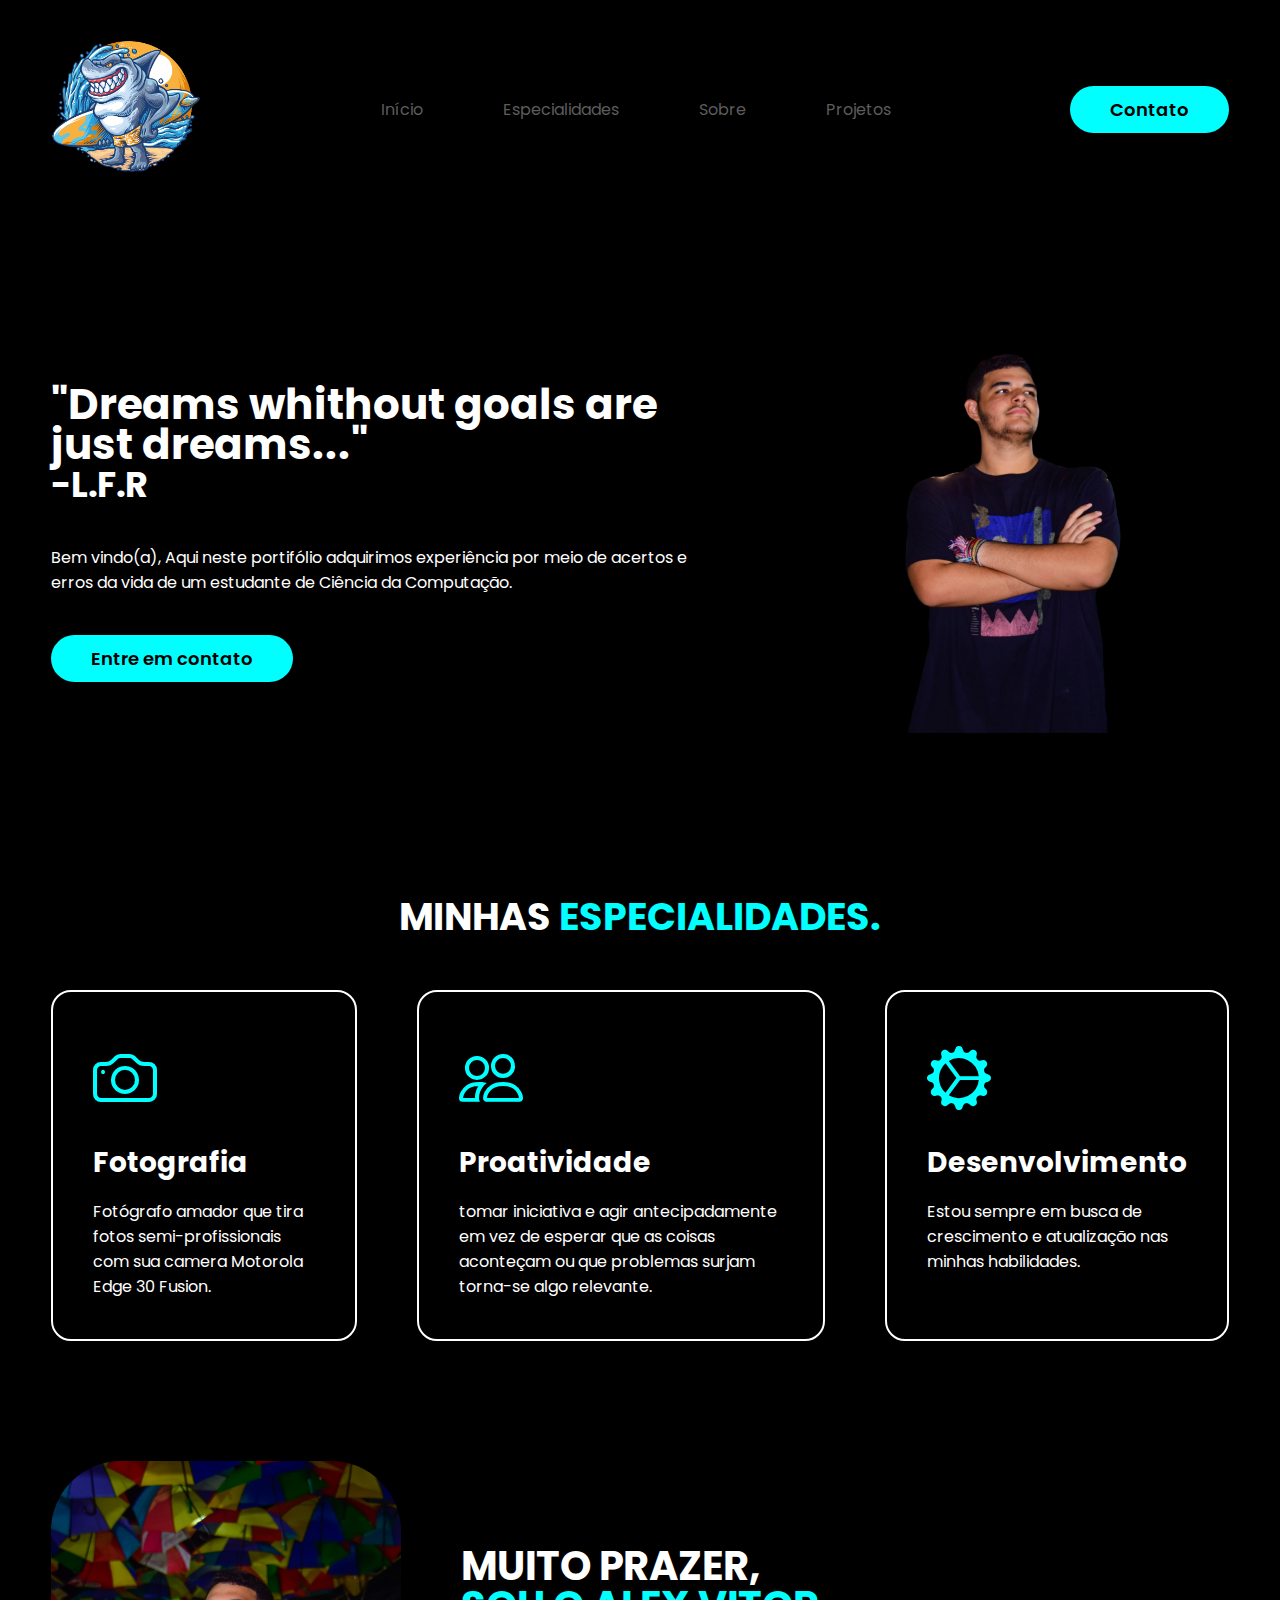
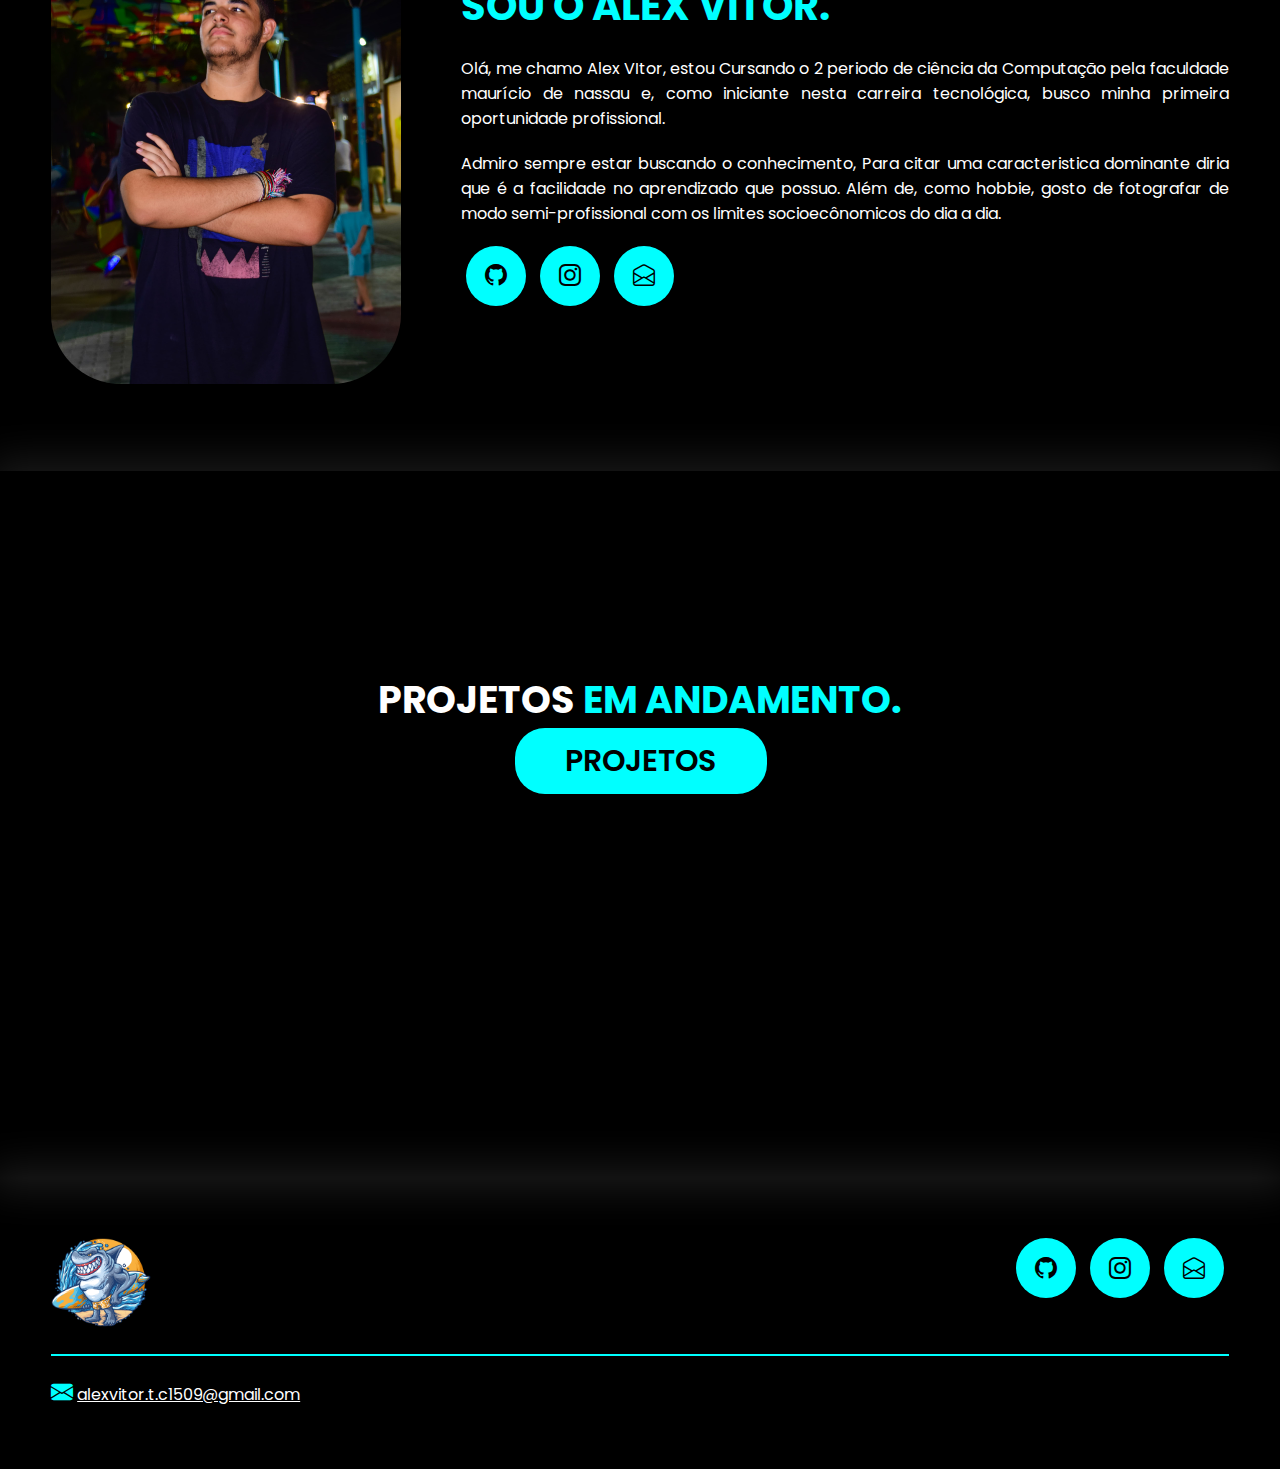
<file: index.html>
<!DOCTYPE html>
<html lang="pt-br">
<head>
    <meta charset="UTF-8">
    <link rel="preconnect" href="https://fonts.googleapis.com">
    <!-- google fonts -->
    <link rel="preconnect" href="https://fonts.gstatic.com" crossorigin>
    <link href="https://fonts.googleapis.com/css2?family=Poppins:ital,wght@0,100;0,200;0,300;0,400;0,500;0,600;0,700;0,800;0,900;1,100;1,200;1,300;1,400;1,500;1,600;1,700;1,800;1,900&display=swap" rel="stylesheet">
    <!-- google fonts -->
    <!-- bootstrap icons -->
     <link rel="stylesheet" href="https://cdn.jsdelivr.net/npm/bootstrap-icons@1.11.3/font/bootstrap-icons.min.css">
    <!-- bootstrap icons -->
    <meta name="viewport" content="width=device-width, initial-scale=1.0">
    <link rel="stylesheet" href="styles.css"><!-- link de conexão css -->
    <title>README</title>
</head>
<body>
   
   
    <header>
        <div class="interface"><!-- limites do cabeçalho -->
           <div class="logo">
                <a href="#">
                    <img src="imgs/57001.png" alt="logo do portifólio" width="150px">
                </a>
              <!-- display flex aplicada na classe pai  -->  
            </div> <!-- logo -->  
            <nav class="menu-desktop"><!-- projeto responsivo -->
                <ul>
                    <li><a href="#">Início</a>
                    <li><a href="#">Especialidades</a>
                    <li><a href="#">Sobre</a>
                    <li><a href="#">Projetos</a>
                </ul>
            </nav>
            <div class="btn-contato">
                <a href="contato.html">
                    <button>Contato</button>
                </a>
            </div><!-- btn contato -->

        </div><!--  fechamento da interface --> 
    </header>

    <main> <!--  só pode haver uma tag main por pagina devido ao fato de armazenar as infoma;cões principais -->
        <section class="topo-do-site">
            <div class="interface">
                <div class="flex"> <!--  classe universal  --> <!-- alinhamento de inf. -->
                    <div class="text-topo-site">
                        <h1>"Dreams whithout goals are just dreams..."</h1>
                        <h2>-L.F.R</h2>
                        <p>Bem vindo(a), Aqui neste portifólio adquirimos experiência por meio de acertos e erros da vida de um estudante de Ciência da Computação.</p>

                        <div class="btn-contato1">
                            <a href="contato.html">
                                <button>Entre em contato</button>
                            </a>
                        </div>
                    </div><!-- txt topo site  -->

                    <div class="img-topo-site">
                        <img src="imgs/WhatsApp Image 2024-10-07 at 17.png" alt="dono do portifólio" width="450px">

                    </div><!-- imagem do portifólio -->
                </div><!-- fechamento flex -->
            </div><!-- fechamento da interface  -->
        </section><!-- fechamento topo do site -->

        <section class="especialidades">
        <div class="interface">
          <h2 class="titulo">MINHAS <span>ESPECIALIDADES.</span></h2>
          <div class="flex"> <!-- flex = lado a lado -->
            <div class="especialidades-box">
                <i class="bi bi-camera"></i>
                <h3>Fotografia</h3>
                <p>Fotógrafo amador que tira fotos semi-profissionais com sua camera Motorola Edge 30 Fusion.</p>
            </div><!-- fechamento da especi-box -->

            <div class="especialidades-box">
                <i class="bi bi-people"></i>
                <h3>Proatividade</h3>
                <p>tomar iniciativa e agir antecipadamente em vez de esperar que as coisas aconteçam ou que problemas surjam torna-se algo relevante.</p>
                </div><!-- fechamento da especialidades-box -->
            
            <div class="especialidades-box">
                <i class="bi bi-gear-wide-connected"></i>
                <h3>Desenvolvimento</h3>
                <p>Estou sempre em busca de crescimento e atualização nas minhas habilidades.</p>
                </div><!-- fechamento da especialidades-box -->

            </div>
        </div>   <!-- fechamento da interface --> 
        </section>

        <section class="sobre">
            <div class="interface">
                <div class="flex">
                   
                    <div class="img-sobre">
                        <img src="imgs/WhatsApp Image 2024-10-07 at 17.38.44.jpeg" alt="Alex Vitor" width="350px" >
                    </div>
 <!-- imagem a esquerda, entao vai primeiro na ordem do codigo  -->
                    <div class="txt-sobre">
                        <h2>MUITO PRAZER, <span>SOU O ALEX VITOR.</span></h2>
                        <p>
                            Olá, me chamo Alex VItor, estou Cursando o 2 periodo de ciência da Computação pela faculdade maurício de nassau 
                            e, como iniciante nesta carreira tecnológica, busco minha primeira oportunidade profissional.
                        </p>
                        <p>
                            Admiro sempre estar buscando o conhecimento, Para citar uma caracteristica dominante diria que é a facilidade no aprendizado que possuo.
                            Além de, como hobbie, gosto de fotografar de modo semi-profissional com os limites socioecônomicos do dia a dia. 
                        </p>
                        <div class="btn-social">
                         <a href="https://github.com/AlexVitor007"><button><i class="bi bi-github"></i></button></a>
                         <a href="https://www.instagram.com/alexvitor.dev17?igsh=MXhjY3dkaDk3NXg2Mg=="><button><i class="bi bi-instagram"></i></button></a>
                         <a href="mailto:alexvitor.t.c1509@gmail.com"><button><i class="bi bi-envelope-open"></i></button></a>
                        </div><!-- agora s[o estilizar] -->
                    </div><!-- txt-sobre -->
                </div>
            </div>
        </section><!-- fechamento do sobre -->
    
        <section class="projetos">
            <div class="interface">
              <h2 class="titulo">PROJETOS <span>EM ANDAMENTO.</span></h2>
              <div class="flex"> <!-- flex = lado a lado -->
               
               
                <div class="btn-projetos" style="opacity: 10;">
                    <a href="projetos.html"> <button> PROJETOS </button>
                    </a>
                </div>
                </div>
            </div>
            </div>   
            </section>
    </main>


        <footer>
            <div class="interface">
                <div class="line-footer">
                    <div class="flex">
                    <div class="logo-footer">
                        <img src="imgs/57001.png" alt="logo" width="100px">
                    </div><!-- logo footer -->
                    <div class="btn-social">
                        <a href="https://github.com/AlexVitor007"><button><i class="bi bi-github"></i></button></a>
                        <a href="https://www.instagram.com/alexvitor.dev17?igsh=MXhjY3dkaDk3NXg2Mg=="><button><i class="bi bi-instagram"></i></button></a>
                        <a href="mailto:alexvitor.t.c1509@gmail.com"><button><i class="bi bi-envelope-open"></i></button></a>
                       </div><!-- btn-->
                    </div>
                </div><!-- line footer -->
                <div class="line-footer borda">
                    <p><i class="bi bi-envelope-fill"></i> <a href="mailto: alexvitor.t.c1509@gmail.com">alexvitor.t.c1509@gmail.com</a></p>
                    
                </div>

            </div><!-- interface -->
        </footer>

</body>
</html>
</file>
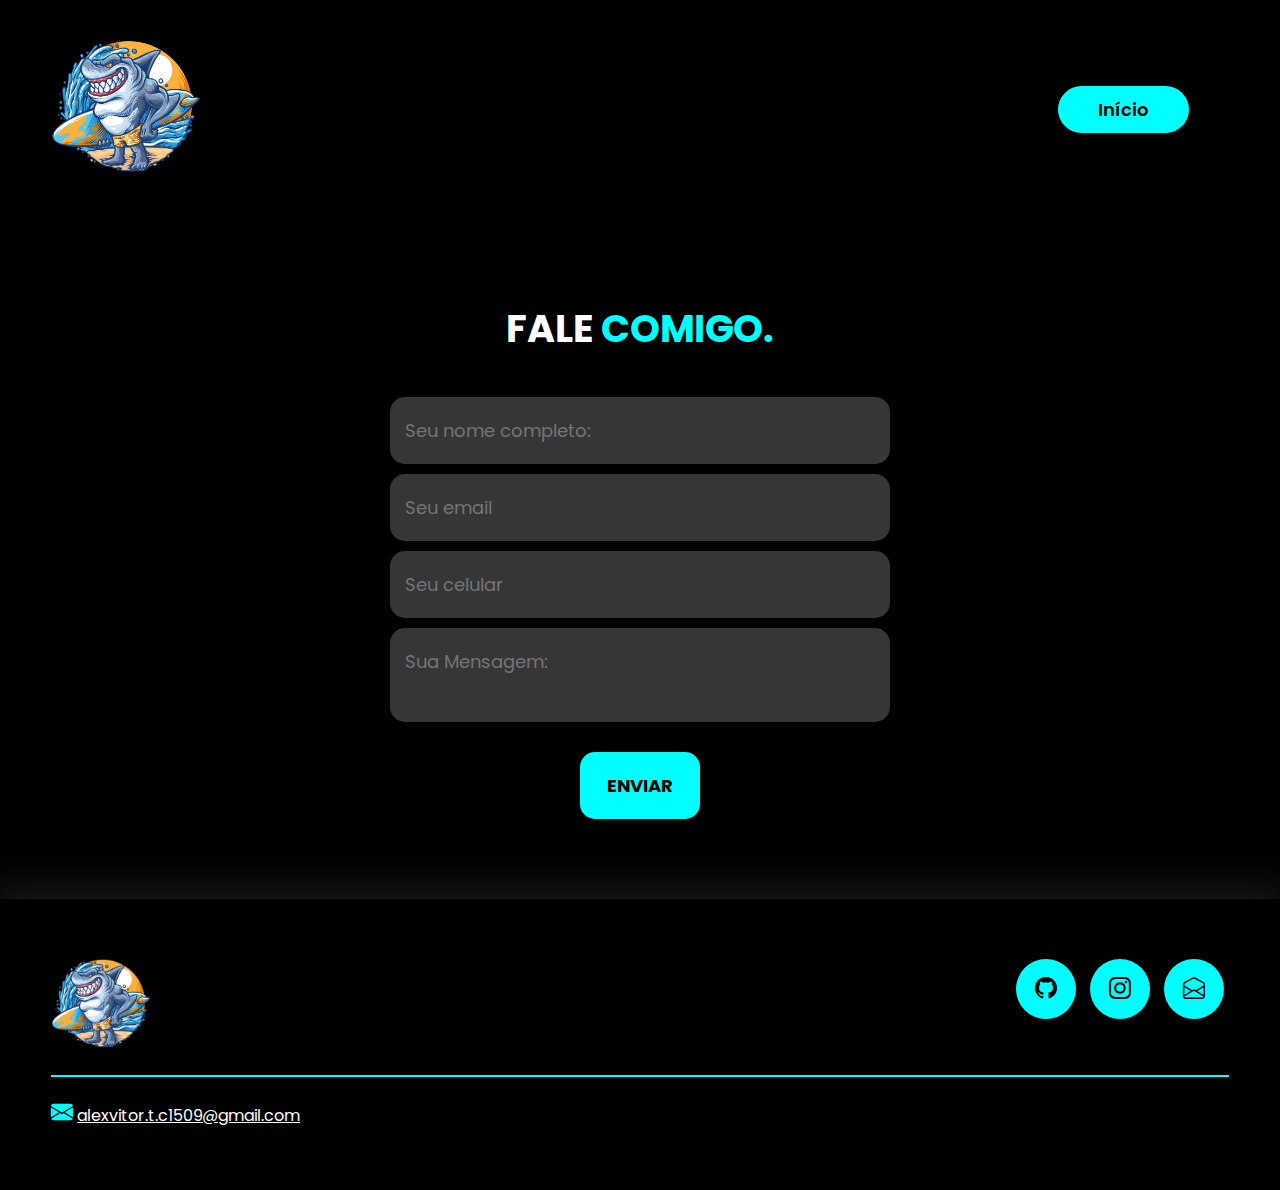
<file: contato.html>
<!DOCTYPE html>
<html lang="pt-br">
<head>
    <meta name="viewport" content="width=device-width, initial-scale=1.0">
    <meta charset="UTF-8">
    <link rel="preconnect" href="https://fonts.googleapis.com">
    <!-- google fonts -->
    <link rel="preconnect" href="https://fonts.gstatic.com" crossorigin>
    <link href="https://fonts.googleapis.com/css2?family=Poppins:ital,wght@0,100;0,200;0,300;0,400;0,500;0,600;0,700;0,800;0,900;1,100;1,200;1,300;1,400;1,500;1,600;1,700;1,800;1,900&display=swap" rel="stylesheet">
    <!-- google fonts -->
    <!-- bootstrap icons -->
     <link rel="stylesheet" href="https://cdn.jsdelivr.net/npm/bootstrap-icons@1.11.3/font/bootstrap-icons.min.css">
    <!-- bootstrap icons -->
    <link rel="stylesheet" href="styles.css"><!-- link de conexão css -->
    <title>Document</title>
</head>
<body>
    <header>
        <div class="interface"><!-- limites do cabeçalho -->
            <div class="logo">
                 <a href="#">
                     <img src="imgs/57001.png" alt="logo do portifólio" width="150px">
                 </a>
               <!-- display flex aplicada na classe pai  -->  
             </div> <!-- logo -->  
             <nav class="menu-desktop1"><!-- projeto responsivo -->
                 <ul>
                     <li> <button style="padding: 10px 40px; font-size: 18px; font-weight: 600; background-color: aqua; border: 0; border-radius: 30px; cursor: pointer; transition: .2s; "><a style="color: black;" href="index.html">Início</a></button>
                 </ul>
             </nav>
     </header>
    <section class="formulario">
        <div class="interface">
            <h2 class="titulo">FALE <span>COMIGO.</span></h2>

            <form action=""> <!-- tag de formulario  -->
            <input type="text" name="" id="" placeholder="Seu nome completo:" required>
            <input type="text" name="" id="" placeholder="Seu email" required> <!--  se qyuiser forçar o usuario a responder so usar o atributo required -->
            <input type="text" name="" id="" placeholder="Seu celular">   <!-- caixa de texto para digitação --> <!-- // placeholder: texto invisivel que fica no fundo  -->
            <textarea name="" id="" placeholder="Sua Mensagem:" required></textarea>
                <div class="btn-enviar"><input type="submit" value="ENVIAR"></div>

                <!-- input do tipo submit para botao enviar dados -->

            </form>
        </div><!-- fechamento interface -->
    </section><!-- fechamento forms -->

    <footer>
        <div class="interface">
            <div class="line-footer">
                <div class="flex">
                <div class="logo-footer">
                    <img src="imgs/57001.png" alt="logo" width="100px">
                </div><!-- logo footer -->
                <div class="btn-social">
                    <a href="https://github.com/AlexVitor007"><button><i class="bi bi-github"></i></button></a>
                    <a href="https://www.instagram.com/alexvitor.dev17?igsh=MXhjY3dkaDk3NXg2Mg=="><button><i class="bi bi-instagram"></i></button></a>
                    <a href="mailto:alexvitor.t.c1509@gmail.com"><button><i class="bi bi-envelope-open"></i></button></a>
                   </div><!-- btn-->
                </div>
            </div><!-- line footer -->
            <div class="line-footer borda">
                <p><i class="bi bi-envelope-fill"></i> <a href="mailto: alexvitor.t.c1509@gmail.com">alexvitor.t.c1509@gmail.com</a></p>
                
            </div>

        </div><!-- interface -->
    </footer>

</body>
</html>
</file>
<file: styles.css>
/* ESTILIZAÇÕES GERAIS ======================================================*/
*{
   margin: 0;
   padding: 0;
   box-sizing: border-box; 
   font-family: 'poppins', sans-serif;

}/* seletor que reseta TODOS os elementos da página */


body{
    background-color: black;
    height: 100vh;
}

.interface{
    max-width: 1280px;
    margin: 0 auto;
}
.flex {
    display: flex;
}

.btn-contato button {
    padding: 10px 40px;
    font-size: 18px;
    font-weight: 600;
    background-color: aqua;
    border: 0;
    border-radius: 30px;
    cursor: pointer; /* interação do cursor  */
    transition: .2s;
}

.btn-contato1 button {
    padding: 10px 40px;
    font-size: 18px;
    font-weight: 600;
    background-color: aqua;
    border: 0;
    border-radius: 30px;
    cursor: pointer; /* interação do cursor  */
    transition: .2s;
}

h2.titulo{
    color: white;
    font-size: 38px;
    text-align: center;

}

h2.titulo span{
    color: aqua;
}

button:hover, form .btn-enviar input:hover{ /* estilizaçao global */
    box-shadow: 0px 0px 8px/* espalhamento */ rgba(0, 255, 255, 0.452);
    transform: scale(1.05);
}
/* todos os buttons vao ter o mesmo efeito agora  */


/* bloco estilo do cabeçalho ===========================*/
header{
    padding: 40px 4%;

}

header > .interface {/* procura os elementos que possuem a classe interface dentro do campo header  */
    display: flex;
    align-items: center;
    justify-content: space-between; /* distancia entre um e outro  */
} 

header a {
    color: #5c5c5c;
    text-decoration: none; /*  tira o sublinhado  */
    display: inline-block; /* double propriedade */
    transform-style: .2s;
}       

header a:hover{ /* atributo para clarear ao passar o mouse  */
    color: white;
    transform/* só funciona para elementos block level */: scale(1.05);
}

header nav ul{
    list-style-type: none;

}



header nav ul li{ /* ordenação das listas lado a lado  */
    display: inline-block;
    padding: 0/* cima e baixo */ 40px/* esquerda direita  */;

}
/* ============================================================================================ */

/*  estilo do topo do site  */
section.topo-do-site{
    padding: 40px 4%;
}

section.topo-do-site .flex{
    align-items: center;
    justify-content: center;
    gap: 90px; /* "respiro" entre os elementos  */
}

.topo-do-site h1{
    color: white;
    font-size: 42px;
    line-height: 40px;
}

.topo-do-site h2{
    color: white;
    font-size: 35px;
    line-height: 40px;
}

.topo-do-site .text-topo-site p{
    color: white;
    margin: 40px 0px;
}


.topo-do-site .img-topo-site img{
    position: relative;
    animation: flutuar 2s ease-in-out infinite alternate;
    /*  tempo da animação\\ velocidade\\  tempo de execuçao\\ controle de 0-100 100-0*/
}

/* keyframes do css  */
/* só funciona se a posição for diferente do static (padrão */
@keyframes flutuar{
    /* definir o estado inicial da animação*/ 0%{
       top: 0; 
    }
    100%{
        top: 30px;
    }
}

/* ESTILO DAS ESPECIALIDADES =========================================== */
section.especialidades{
    padding: 40px 4%;
}


section.especialidades .flex{
    gap: 60px
}

.especialidades .especialidades-box{
    color: white;
    padding: 40px;
    border-radius: 20px;
    border: 2px solid #fff;
    margin-top: 45px;
    transition: .2s;
} 
.especialidades .especialidades-box:hover{
    transform: scale(1.05);
    box-shadow: 0 0 8px rgba(255, 255, 255, 0.486); /* repetir */
}


.especialidades .especialidades-box i{
            font-size: 400%;
            color: aqua
}

.especialidades .especialidades-box h3{
            font-size: 28px;
            margin: 15px 0px;
}


/* ESTILO SOBRE */
section.sobre{
    padding: 80px 4%; /*  textos nao colam nas laterais  */
    /* padding é o espaço descendo */
}

section.sobre .flex{
    align-items: center;
    gap: 60px;
}

.sobre .txt-sobre{
    color: #fff; /* alinhar com o meio da imagem e respiro para descolar  */

}

.sobre .txt-sobre h2{
    font-size: 40px;
    line-height: 40px;
    margin-bottom: 30px; /* distancia do titulo para o paragrafo */
    /* converter o span para block level  */
}

.sobre .txt-sobre h2 span{
    color: aqua;
    display: block;
}

.sobre .txt-sobre p{
    margin: 20px 0;
    text-align: justify; /*  texto justificado e sem quebras */
}

.img-sobre img{
    border-radius: 70px;
}

.btn-social button{
    width: 60px;
    height: 60px;  /* quadrado perfeito  */
    border-radius: 50%;
    border: none;
    background-color: aqua;
    font-size: 22px;
    cursor: pointer;
    margin: 0 5px;
    transition: 2s;
}

/* estilo projetos ============================== */
section.projetos{
    padding: 200px 4%;
    box-shadow: 0 0 40px 10px rgba(255, 255, 255, 0.11); /* linha divisória estilizada  */
}

.btn-projetos{
        width: 250px;
        height: 250px;
}

section.projetos .flex{
    justify-content: space-around;
    align-items: center;
}

.btn-projetos button{
    justify-content: flex-start;
    padding: 10px 50px;
    font-size: 30px;
    font-weight: 600;
    background-color: aqua;
    border: 0;
    border-radius: 30px;
    cursor: pointer; /* interação do cursor  */
    transition: .2s;

    
}

/* estilo do formulário de contato  ==================================*/
section.formulario{
    padding: 80px 4%; /* padrao de aplicaçao do codigo  */
}

form{
    max-width: 500px; /* limite de largura  */
    margin: 0 auto;
    display: flex;
    justify-content: center;
    flex-direction: column; /* vao ficar em colunas  */
    margin-top: 40px;
    gap: 10px;
    
}

form input, form textarea{   /* chama os campos de texto dentro do formulario  */
    width: 100%;
    background-color: rgb(54, 54, 54);
    border: 0;
    outline: 0; /* borda ao click (contorno) */
    padding: 20px 15px;
    border-radius: 15px;
    color: #fff;
    font-size: 18px;
}

/* form input::placeholder{   /* cor do placeholder (texto invisivel) */
    /* color:aqua */
/* } */

form textarea {
    resize: none; /* limita o redimensionamento  */
    max-height: 200px;
}

form .btn-enviar{
    margin-top: 20px; /* distância */
    text-align: center;
}

form .btn-enviar input{   /* [type:  submit] limita o trabalho em escolher os inputs direcionando para apenas 1  */
    width: 120px;
    background-color: aqua;
    color: black;
    font-weight: 700;
    cursor: pointer;  
    transition: 1s;
}

/* ESTILO DO RODAPÉ ============== */

footer{
    padding: 40px 4%;
    box-shadow: 0 0 40px 10px rgba(255, 255, 255, 0.11);
}

footer .flex{ /* tem que chamar a classe footer  para chamar o flex apemas para o footer*/
    justify-content: space-between; /* só funciona em display flex  */

}

footer .line-footer{
    padding: 20px 0;
}

.borda{
    border-top: 2px solid aqua;
}

footer .line-footer p i{ /* icone */
    color: aqua;
    font-size: 22px;
}

footer .line-footer p a{
    color: #fff;

}

/* projetos ===================== */
.container {
    width: 80%;
    margin: 0 auto;
}

.item {
    display: flex;
    align-items: center;
    margin: 20px 0;
    height: 500px;
    box-shadow: 0 0 40px 10px aqua;
}

.item img {
   padding: 80px 4%;
    width: 600px; /* Ajuste o tamanho conforme necessário */
    height: 300;
    margin-right: 20px; /* Espaço entre imagem e texto */
    border-radius: 45px;
}


.item.reverse {
    flex-direction: row-reverse;
    box-shadow: 0 0 40px 10px aqua;
    max-width: 1000px;
}

.item p {
   font-size: large;
    flex: 1; /* Faz o texto ocupar o espaço restante */
    text-align: center; /* Centraliza o texto */
    margin: 20px; /* Remove margens padrão */
    padding: 80px 4%; /* Espaçamento interno do texto */
    color: white;
    width: 50px;
    cursor: pointer;  
    transition: 1s;
    margin: 0 auto;
}

@media screen and (max-width: 1035px){
    /* classes gerais  */
    .flex{
        flex-direction: column;
    }

    .topo-do-site .flex{
        flex-direction: column;
    }

    /* cabeçalho */
    .menu-desktop, .btn-contato{
        display: none;

    }
    /* topo do site  */
    /* regra do media: o que você não modifica, você apaga */
    section.topo-do-site{
        padding: 20px 8%;
    }

    .topo-do-site h1{
        font-size: 30px;
    }

    .topo-do-site .img-topo-site img{
        width: 100%;
    }
    
    section.topo-do-site .flex{
        gap: 20px; 
    }

    section.especialidades{
        padding: 40px 8%;
    }
    
    h2.titulo{
        font-size: 34px;
        line-height: 30px;
    }

    section.sobre{
        padding: 80px 8%; /*  textos nao colam nas laterais  */
        /* padding é o espaço descendo */
    }
    .sobre .txt-sobre h2{
        font-size: 34px;
        line-height: 35px;
        text-align: center;
        /* distancia do titulo para o paragrafo */
        /* converter o span para block level  */
    }

    .btn-social{
        text-align: center;

    }
    .img-sobre img{
        width: 100%;

    }

    .btn-projetos {
        gap: 45px;
        padding: 20% 1%;
        
    }

    footer .flex{
        flex-direction: column;
    }

    foorter .line-footer{
        text-align: center;
    }

    /* gap -> distânciamento  */

    .container {
        width: 100%;

    }
    .item img {
        padding: 40px 8%;
         width: 230px; /* Ajuste o tamanho conforme necessário */
         height: 200px;
         margin-right: 0px; /* Espaço entre imagem e texto */
        text-align: left;
     }
     .item p {
        font-size: 72%; 
        text-align: center; /* Centraliza o texto */
         margin: 100px; /* Remove margens padrão */
         padding: 100px 3%; /* Espaçamento interno do texto */
         width: 30px;
         margin: auto;
         gap: 40px;
         flex-direction: column;
         position: static;
     }

}
/* alt + shift + F  */
/* se nao estiver conseguindo aplicar a responsividade pode ocorrer devido a aplicação incorreta da media */
</file>
